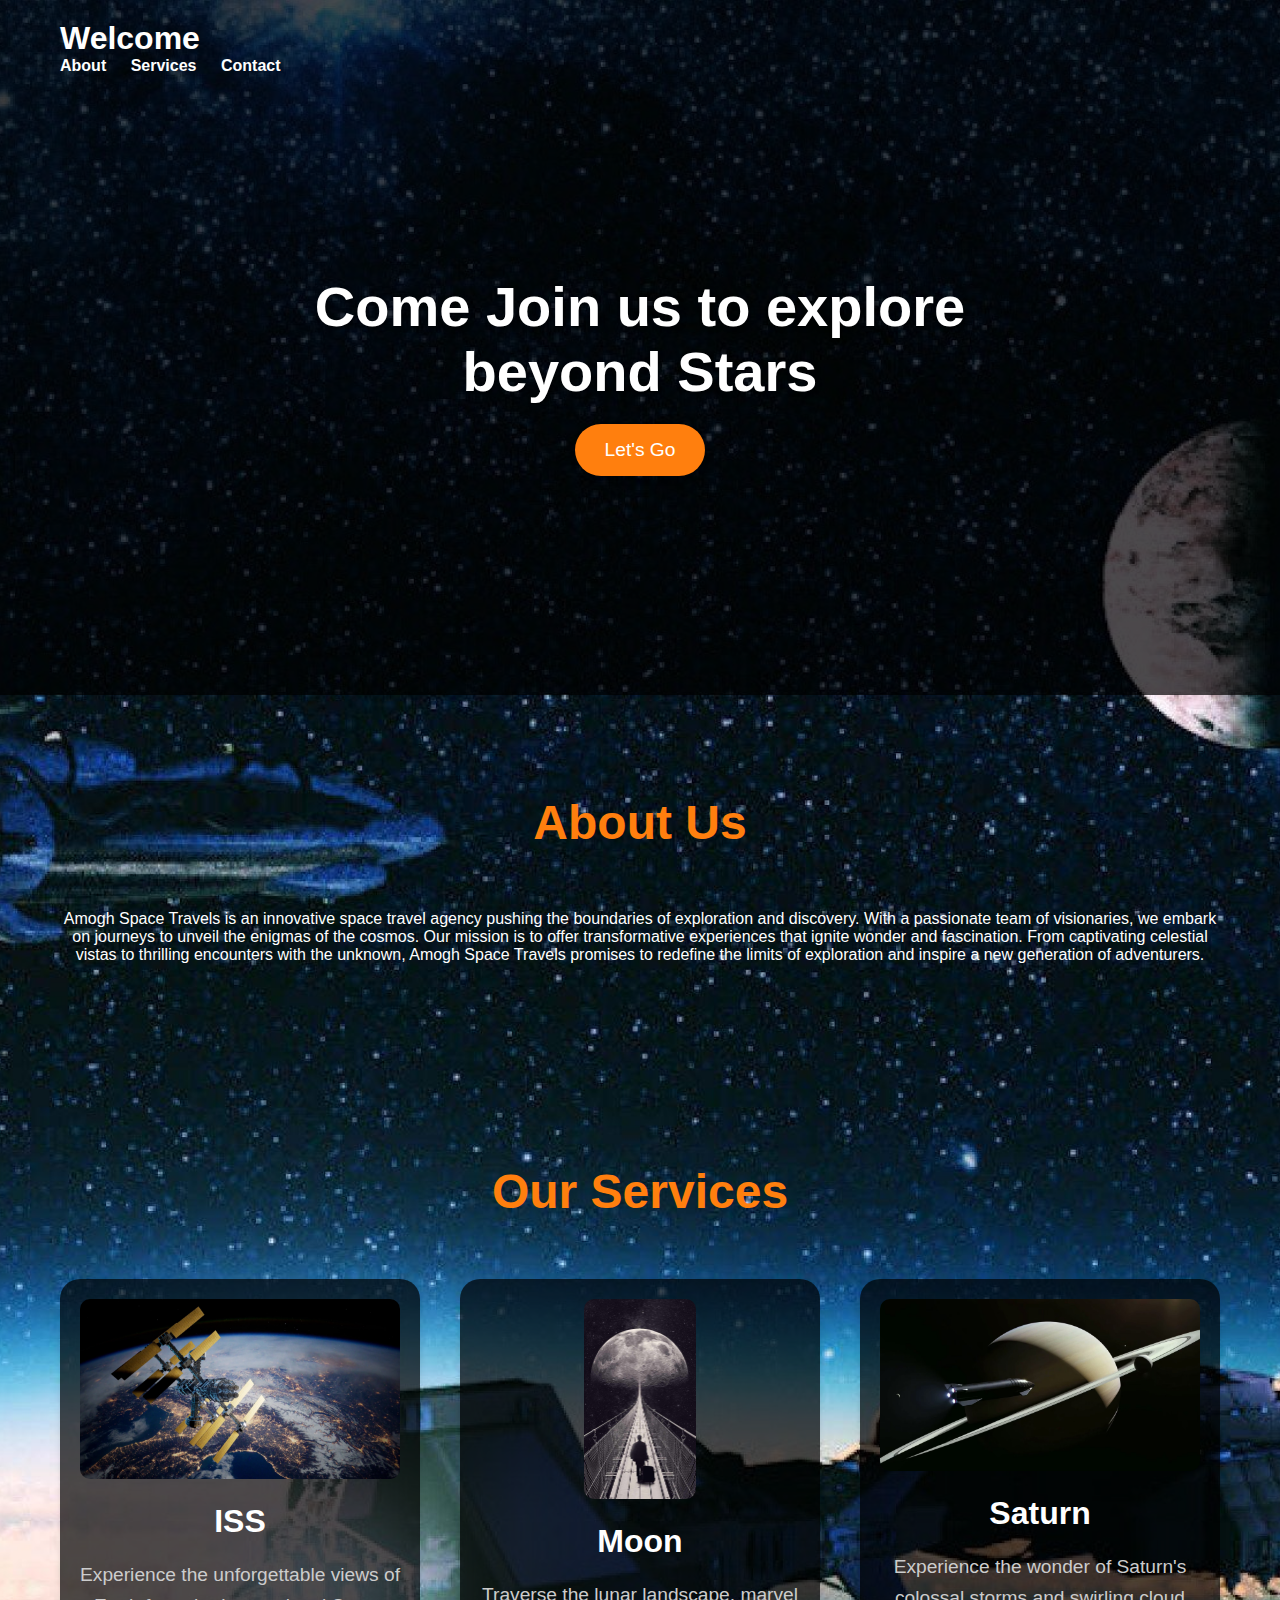
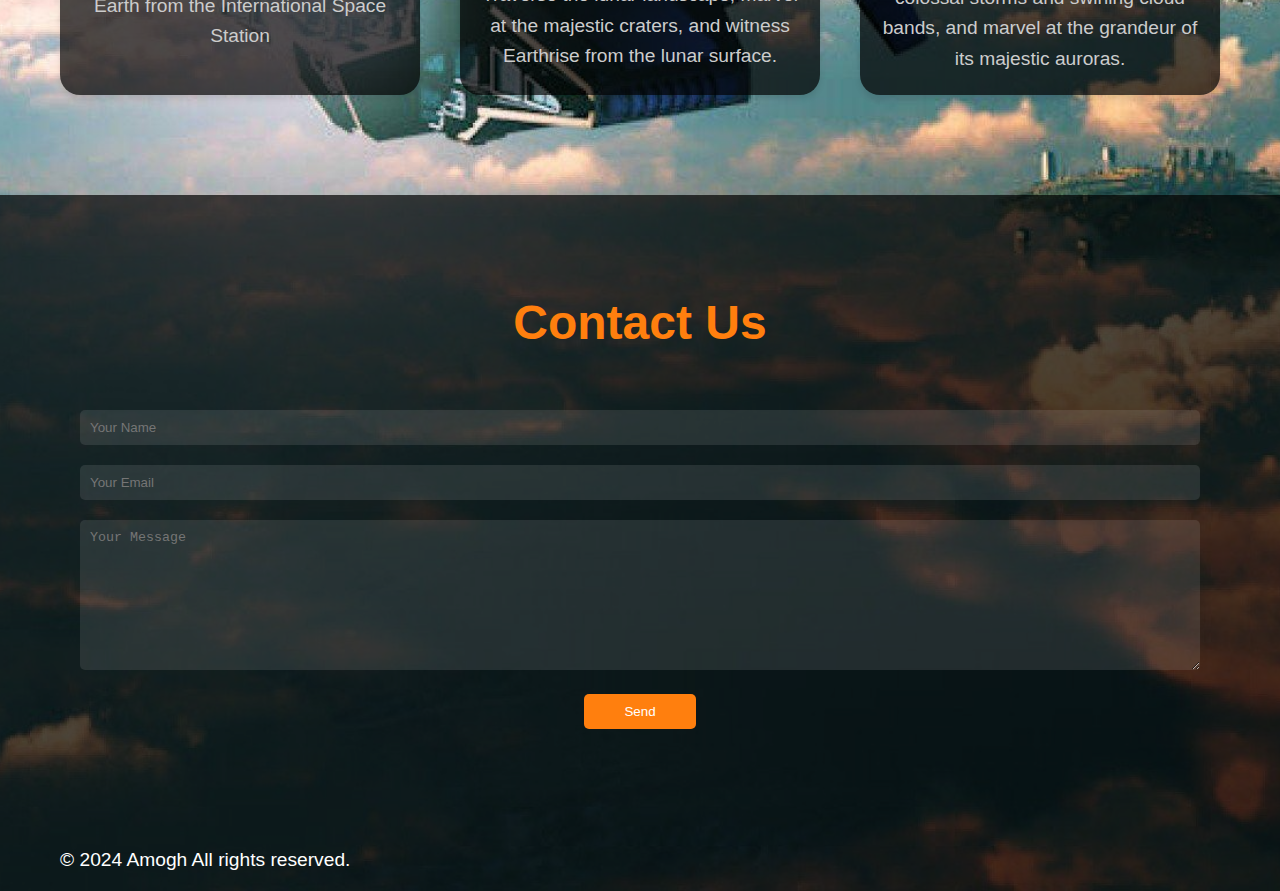
<file: landing page/index.html>
<!DOCTYPE html>
<html lang="en">
<head>
    <meta charset="UTF-8">
    <meta name="viewport" content="width=device-width, initial-scale=1.0">
    <title>Space Landing Page</title>
    <link rel="stylesheet" href="index.css">
</head>
<body>
    <header>
        <nav>
            <div class="container">
                <h1>Welcome</h1>
                <ul>
                    <li><a href="#about">About</a></li>
                    <li><a href="#services">Services</a></li>
                    <li><a href="#contact">Contact</a></li>
                </ul>
            </div>
        </nav>
        <div class="di">
            <div class="container">
                <h1>Come Join us to explore <br>beyond Stars</h1>
                <a href="#services" class="btn">Let's Go</a>
            </div>
        </div>
    </header>

    <section id="about">
        <div class="container">
            <h2>About Us</h2>
            <div class="card">
                <div class="card-content">
                    <p>Amogh Space Travels is an innovative space travel agency pushing the boundaries of exploration and discovery. With a passionate team of visionaries, we embark on journeys to unveil the enigmas of the cosmos. Our mission is to offer transformative experiences that ignite wonder and fascination. From captivating celestial vistas to thrilling encounters with the unknown, Amogh Space Travels promises to redefine the limits of exploration and inspire a new generation of adventurers.</p>
                </div>
            </div>
        </div>
    </section>

    <section id="services">
        <div class="container">
            <h2>Our Services</h2>
            <div class="services-grid">
                <div class="service">
                    <img src="iss.png" alt="Space Tours">
                    <h3>ISS</h3>
                    <p>Experience the unforgettable views of Earth from the International Space Station</p>
                </div>
                <div class="service">
                    <img src="moon.jpg" alt="Stargazing Trips">
                    <h3>Moon</h3>
                    <p>Traverse the lunar landscape, marvel at the majestic craters, and witness Earthrise from the lunar surface.</p>
                </div>
                <div class="service">
                    <img src="saturn.avif" alt="Research Expeditions">
                    <h3>Saturn</h3>
                    <p>Experience the wonder of Saturn's colossal storms and swirling cloud bands, and marvel at the grandeur of its majestic auroras.</p>
                </div>
            </div>
        </div>
    </section>

    <section id="contact">
        <div class="container">
            <h2>Contact Us</h2>
            <form action="#">
                <input type="text" placeholder="Your Name">
                <input type="email" placeholder="Your Email">
                <textarea placeholder="Your Message"></textarea>
                <button type="submit">Send</button>
            </form>
        </div>
    </section>

    <footer>
        <div class="container">
            <p>&copy; 2024 Amogh All rights reserved.</p>
        </div>
    </footer>
</body>
</html>
</file>
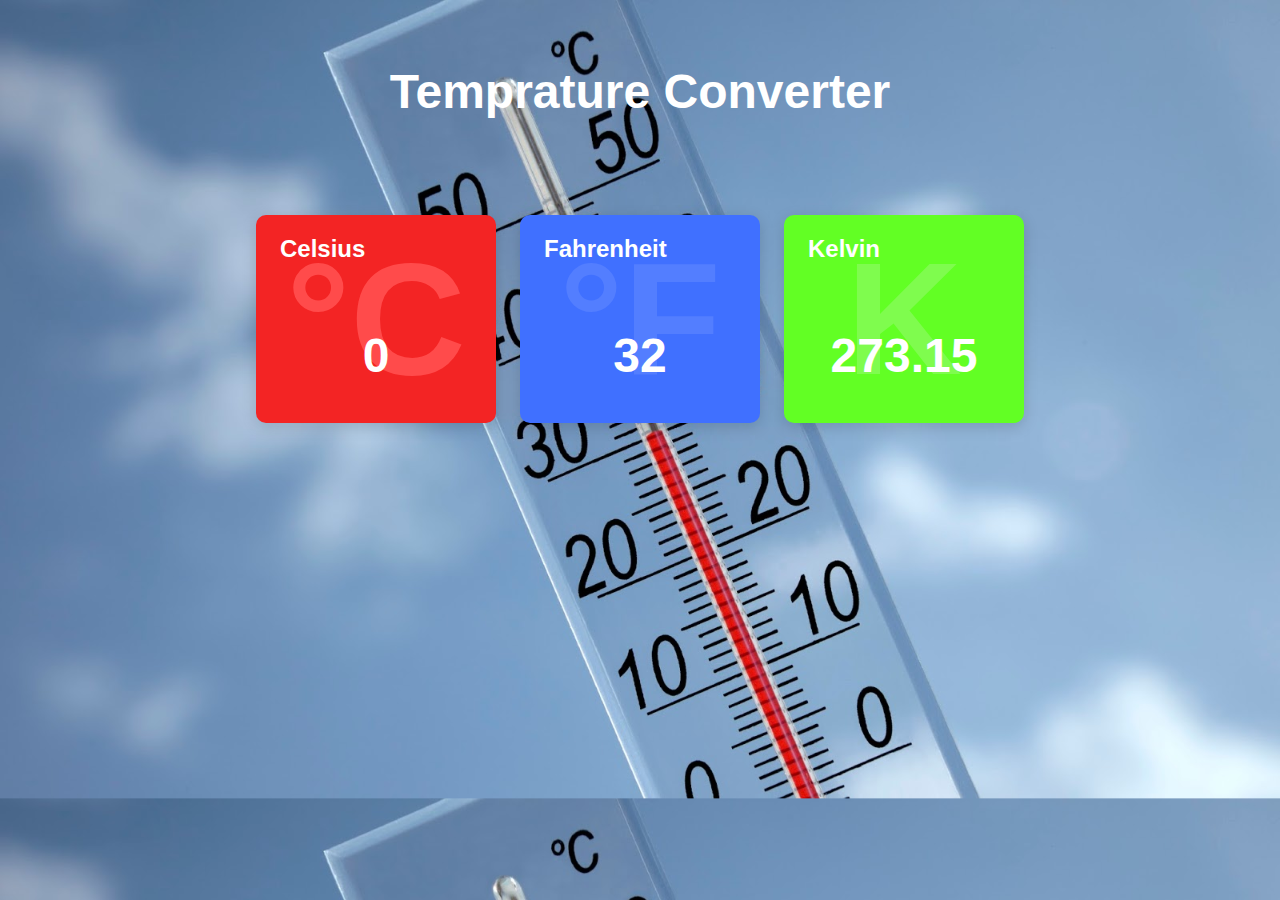
<file: Temperature converter/index.html>
<!DOCTYPE html>
<html lang="en">
<head>
    <meta charset="UTF-8">
    <meta name="viewport" content="width=device-width, initial-scale=1.0">
    <title>Temprature Converter</title>
    <link rel="stylesheet" href="index.css">
    
</head>
<body>
    <h1 class="title">Temprature Converter</h1>

    <div class="units">
        <div class="panel">
            <h1 class="bg-unit">°C</h1>
            <h2>Celsius</h2>
            <input type="number" id="celsius" value="0">
        </div>

        <div class="panel">
            <h1 class="bg-unit">°F</h1>
            <h2>Fahrenheit</h2>
            <input type="number" id="fahrenheit" value="32">
        </div>

        <div class="panel">
            <h1 class="bg-unit">K</h1>
            <h2>Kelvin</h2>
            <input type="number" id="kelvin" value="273.15">
        </div>
    </div>
    <script src="index.js"></script>
</body>
</html>
</file>
<file: landing page/index.css>
*, *::before, *::after { margin: 0; padding: 0; box-sizing: border-box; }

body {
    font-family: 'Segoe UI', Tahoma, Geneva, Verdana, sans-serif;
    background: url('image.jpg') center/cover no-repeat;
    color: #fff;
}

.container {
    max-width: 1200px;
    margin: 0 auto;
    padding: 0 20px;
}

header, footer {
    background: rgba(0, 0, 0, 0.7);
    color: #fff;
    padding: 20px 0;
}

nav ul { list-style: none; }

nav ul li { display: inline; margin-right: 20px; }

nav ul li a {
    text-decoration: none;
    color: #fff;
    font-weight: bold;
    transition: color 0.3s ease;
}

nav ul li a:hover { color: #ff7f0e; }

.di {
    height: 600px;
    display: flex;
    justify-content: center;
    align-items: center;
    text-align: center;
}

.di h1 {
    font-size: 3.5em;
    margin-bottom: 20px;
    text-shadow: 2px 2px 4px rgba(0, 0, 0, 0.5);
}

.btn {
    display: inline-block;
    background-color: #ff7f0e;
    color: #fff;
    padding: 15px 30px;
    border: none;
    border-radius: 30px;
    text-decoration: none;
    font-size: 1.2em;
    transition: background-color 0.3s ease;
    box-shadow: 0 4px 6px rgba(0, 0, 0, 0.1);
}

.btn:hover { background-color: #e85a0a; }

section { padding: 100px 0; text-align: center; }

section h2 {
    font-size: 3em;
    margin-bottom: 60px;
    color: #ff7f0e;
}

.services-grid {
    display: grid;
    grid-template-columns: repeat(auto-fit, minmax(250px, 1fr));
    grid-gap: 40px;
    justify-content: center;
}

.service img {
    max-width: 100%;
    max-height: 200px; 
    height: auto;
    border-radius: 10px;
    margin-bottom: 20px;
    transition: transform 0.3s ease;
}

.service {
    background-color: rgba(0, 0, 0, 0.7);
    padding: 20px;
    border-radius: 20px;
    box-shadow: 0 4px 6px rgba(0, 0, 0, 0.1);
    transition: transform 0.3s ease;
}

.service h3 {
    font-size: 2em;
    margin-bottom: 20px;
    color: #fff;
}

.service p {
    font-size: 1.2em;
    line-height: 1.6;
    color: #ccc;
}

.service:hover { transform: translateY(-10px); }

footer { font-size: 1.2em; }


#contact {
    background-color: rgba(0, 0, 0, 0.7);
    padding: 100px 0;
    text-align: center;
}

#contact input[type="text"],
#contact input[type="email"],
#contact textarea {
    width: calc(100% - 40px);
    padding: 10px;
    margin-bottom: 20px;
    border: none;
    border-radius: 5px;
    background-color: rgba(255, 255, 255, 0.1);
    color: #fff;
}

#contact textarea { height: 150px; }

#contact button {
    background-color: #ff7f0e;
    color: #fff;
    padding: 10px 40px;
    border: none;
    border-radius: 5px;
    cursor: pointer;
    transition: background-color 0.3s ease;
}

#contact button:hover { background-color: #e85a0a; }

@media only screen and (max-width: 768px) {
    .hero h1 { font-size: 2.5em; }
    .btn { padding: 12px 24px; font-size: 1em; }
    section h2 { font-size: 2.5em; }
    .service { padding: 30px; }
    footer { font-size: 1em; }
}
</file>
<file: Temperature converter/index.css>
body{
    margin: 0;
    font-family: sans-serif;
    background: #ececec;
    text-align: center;
    padding: 2em;
    color: #fff;
}

body{
    background-image: url(tem.jpg);
    background-size: cover;
}

.title{
    font-size: 3em;
    margin-bottom: 2em;
    color: #ffffff;

}

.units{
    display:flex;
    justify-content: center;
    align-items: center;
    gap: 1.5em;
    flex-wrap: wrap;
}

.panel{
    border-radius: 10px;
    box-shadow: 0 4px 15px rgba(0, 0, 0, 0.15);
    min-width: 15em;
    height: 13em;
    position: relative;
}

.panel:nth-child(1){
    background: #f32424;
}

.panel:nth-child(2){
    background: #4070ff;
}

.panel:nth-child(3){
    background: #62ff24;
}

.bg-unit{
    margin: 0;
    position: absolute;
    top:50%;
    left: 50%;
    transform: translate(-50%,-50%);
    font-size: 10em;
    z-index: 0;
    pointer-events: none;

}

.panel:nth-child(1) .bg-unit{
    color: #ff4b4b;
}

.panel:nth-child(2) .bg-unit{
    color: #537eff;
}

.panel:nth-child(3) .bg-unit{
    color: #7ffc4e;
}

.panel h2, .panel input {
    position: relative;
}

.panel h2{
    text-align: left;
    padding-left: 1em;
    
}

.panel input::-webkit-outer-spin-button,
.panel input::-webkit-inner-spin-button{
    -webkit-appearance: none;
    margin: 0;
}

.panel input{
    border: none;
    background: none;
    margin-top: 0.5em;
    width: 4em;
    height: 2em;
    font-size: 3em;
    font-weight: 600;
    text-align: center;
    color: #fff;
}

.panel input:focus{
    outline: none;
}
</file>
